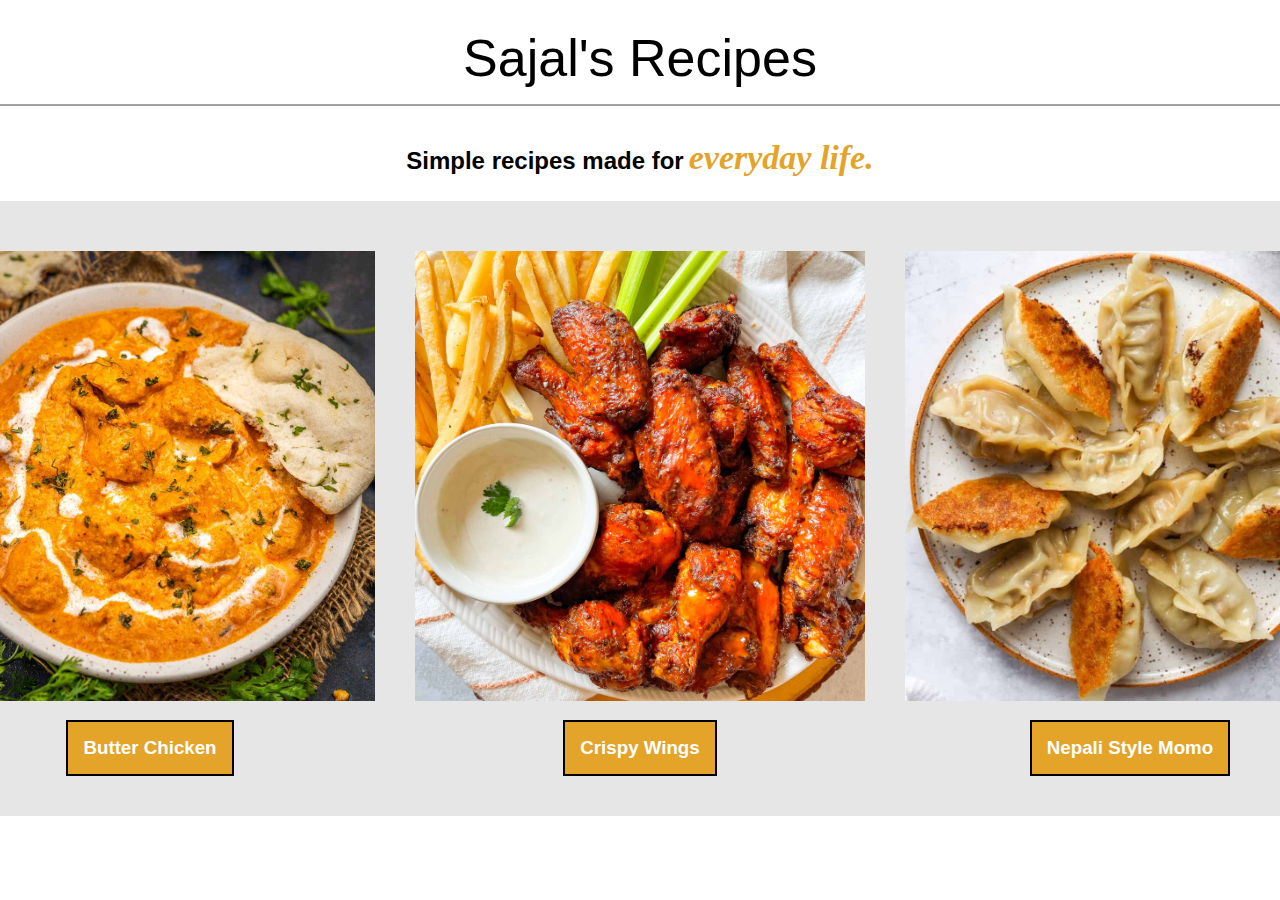
<file: index.html>
<!DOCTYPE html>
<html lang="en">
<head>
    <meta charset="UTF-8">
    <meta name="viewport" content="width=device-width, initial-scale=1.0">
    <link rel="stylesheet" href="style.css">
    <title>Recipes</title>
</head>
<body>
    <h1 class="title">Sajal's Recipes</h1>
    <div class="subheading">
        <p><strong>Simple recipes made for<span id="color"><em>everyday life.</em></span></strong></p>
    </div>
    <div class="container">
        <div>
            <img src="img/butter_chicken.jpg" alt="picture of butter chicken">
            <div class="food__container">
                <h3 class="food__name"><a href="./recipes/butter_chicken.html">Butter Chicken</a></h3>
            </div>
        </div>
        <div>
            <img src="img/crispy_wings.jpg" alt="picture of crispy wings">
            <div class="food__container">
                <h3 class="food__name"><a href="./recipes/crispy_wings.html">Crispy Wings</a></h3>
            </div>
        </div>
        <div>
            <img src="img/momo.png" alt="picture of momos">
            <div class="food__container">
                <h3 class="food__name"><a href="./recipes/nepali_momos.html">Nepali Style Momo</a></h3>
            </div>
        </div>
    </div>
</body>
</html>
</file>
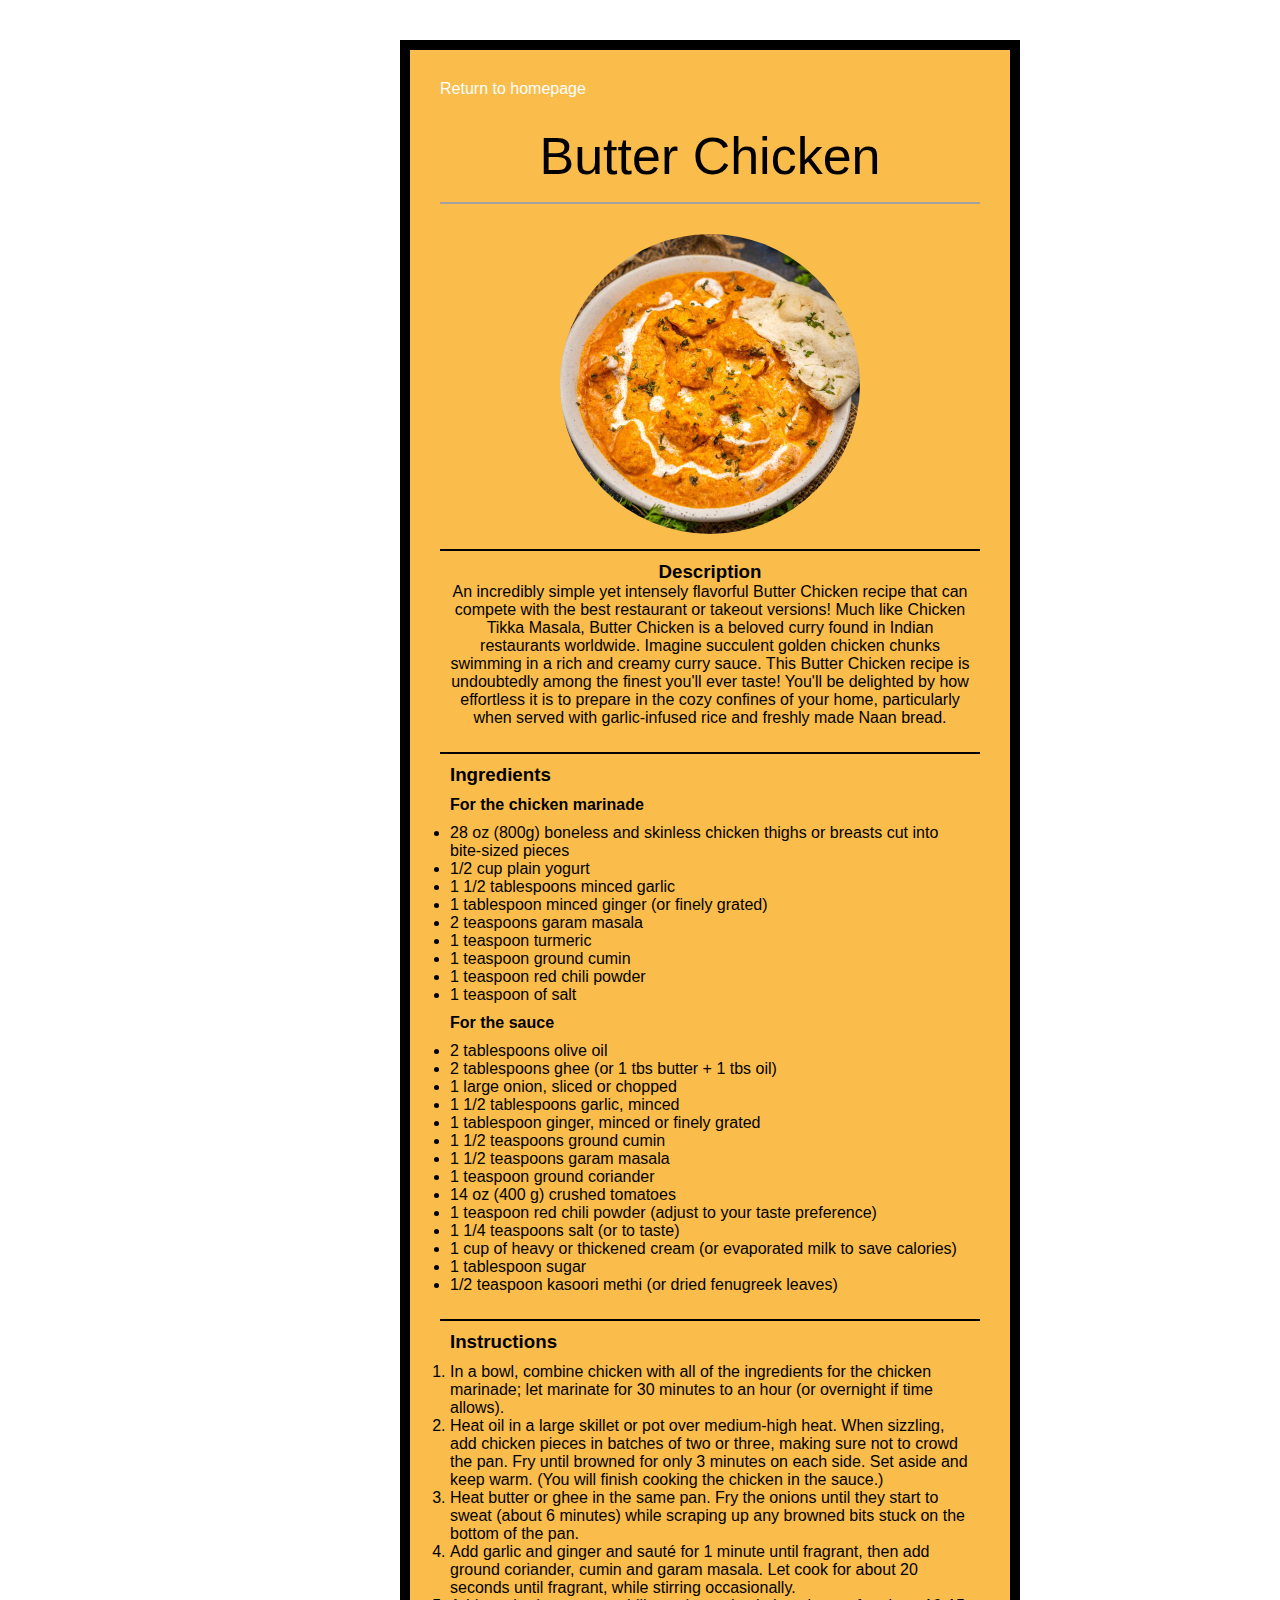
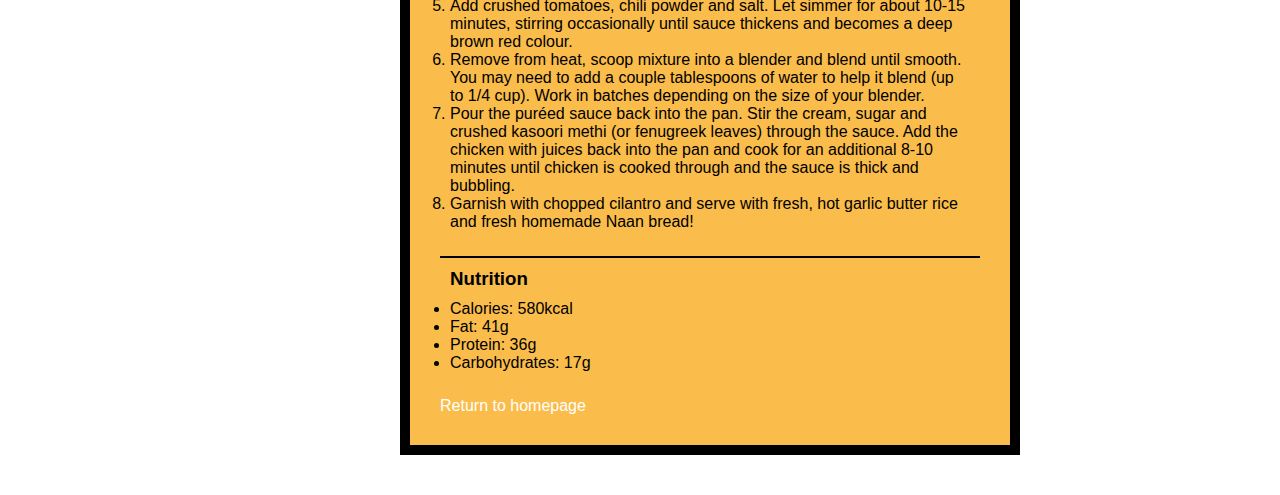
<file: recipes/butter_chicken.html>
<!DOCTYPE html>
<html lang="en">
<head>
    <meta charset="UTF-8">
    <meta name="viewport" content="width=device-width, initial-scale=1.0">
    <link rel="stylesheet" href="../style.css">
    <title>Butter Chicken</title>
</head>
<body class="recipe__container">
    <div class="background__color">
        <a style= "color: white;" href="../index.html">Return to homepage</a>
        <h1 class="title">Butter Chicken</h1>
        <img src="../img/butter_chicken.jpg" class="food__img" alt="picture of butter chicken" height="400px" width="400px">
        <div class="recipe__styling">
            <h3 class="center">Description</h3>
            <p class="center width">An incredibly simple yet intensely flavorful Butter Chicken recipe that can compete with the best restaurant or takeout versions!
            Much like Chicken Tikka Masala, Butter Chicken is a beloved curry found in Indian restaurants worldwide. Imagine succulent golden chicken chunks 
            swimming in a rich and creamy curry sauce. This Butter Chicken recipe is undoubtedly among the finest you'll ever taste! You'll be delighted by 
            how effortless it is to prepare in the cozy confines of your home, particularly when served with garlic-infused rice and freshly made Naan bread.</p>
        </div>
        <div class="recipe__styling">
        <h3 style="margin-bottom: 10px;">Ingredients</h3>
        <h4 style="margin-bottom: 10px;">For the chicken marinade</h4>
        <ul>
            <li>28 oz (800g) boneless and skinless chicken thighs or breasts cut into bite-sized pieces</li>
            <li>1/2 cup plain yogurt</li>
            <li>1 1/2 tablespoons minced garlic</li>
            <li>1 tablespoon minced ginger (or finely grated)</li>
            <li>2 teaspoons garam masala</li>
            <li>1 teaspoon turmeric</li>
            <li>1 teaspoon ground cumin</li>
            <li>1 teaspoon red chili powder</li>
            <li>1 teaspoon of salt</li>
        </ul>
        <h4 style="margin-bottom: 10px; margin-top: 10px;">For the sauce</h4>
        <ul>
            <li>2 tablespoons olive oil</li>
            <li>2 tablespoons ghee (or 1 tbs butter + 1 tbs oil)</li>
            <li>1 large onion, sliced or chopped</li>
            <li>1 1/2 tablespoons garlic, minced</li>
            <li>1 tablespoon ginger, minced or finely grated</li>
            <li>1 1/2 teaspoons ground cumin</li>
            <li>1 1/2 teaspoons garam masala</li>
            <li>1 teaspoon ground coriander</li>
            <li>14 oz (400 g) crushed tomatoes</li>
            <li>1 teaspoon red chili powder (adjust to your taste preference)</li>
            <li>1 1/4 teaspoons salt (or to taste)</li>
            <li>1 cup of heavy or thickened cream (or evaporated milk to save calories)</li>
            <li>1 tablespoon sugar</li>
            <li>1/2 teaspoon kasoori methi (or dried fenugreek leaves)</li>
        </ul>
    </div>
    <div class="recipe__styling">
        <h3 style="margin-bottom: 10px;">Instructions</h3>
        <ol>
            <li>In a bowl, combine chicken with all of the ingredients for the chicken marinade; let marinate for 30 minutes to an hour 
                (or overnight if time allows).</li>
            <li>Heat oil in a large skillet or pot over medium-high heat. When sizzling, add chicken pieces in batches of two or three, 
                making sure not to crowd the pan. Fry until browned for only 3 minutes on each side. Set aside and keep warm. 
                (You will finish cooking the chicken in the sauce.)</li>
            <li>Heat butter or ghee in the same pan. Fry the onions until they start to sweat (about 6 minutes) while scraping up any 
                browned bits stuck on the bottom of the pan. </li>
            <li>Add garlic and ginger and sauté for 1 minute until fragrant, then add ground coriander, cumin and garam masala. Let 
                cook for about 20 seconds until fragrant, while stirring occasionally.</li>
            <li>Add crushed tomatoes, chili powder and salt. Let simmer for about 10-15 minutes, stirring occasionally until sauce 
                thickens and becomes a deep brown red colour.</li>
            <li>Remove from heat, scoop mixture into a blender and blend until smooth. You may need to add a couple tablespoons of 
                water to help it blend (up to 1/4 cup). Work in batches depending on the size of your blender.</li>
            <li>Pour the puréed sauce back into the pan. Stir the cream, sugar and crushed kasoori methi (or fenugreek leaves) through 
                the sauce. Add the chicken with juices back into the pan and cook for an additional 8-10 minutes until chicken is cooked 
                through and the sauce is thick and bubbling.</li>
            <li>Garnish with chopped cilantro and serve with fresh, hot garlic butter rice and fresh homemade Naan bread!</li>
        </ol>
    </div>
    <div class="recipe__styling">
        <h3 style="margin-bottom: 10px;">Nutrition</h3>
        <ul>
            <li>Calories: 580kcal</li>
            <li>Fat: 41g</li>
            <li>Protein: 36g</li>
            <li>Carbohydrates: 17g</li>
        </ul>
    </div>
        <a style="margin-top: 10px; color: white;" href="../index.html">Return to homepage</a>
</div>
</body>
</html>
</file>
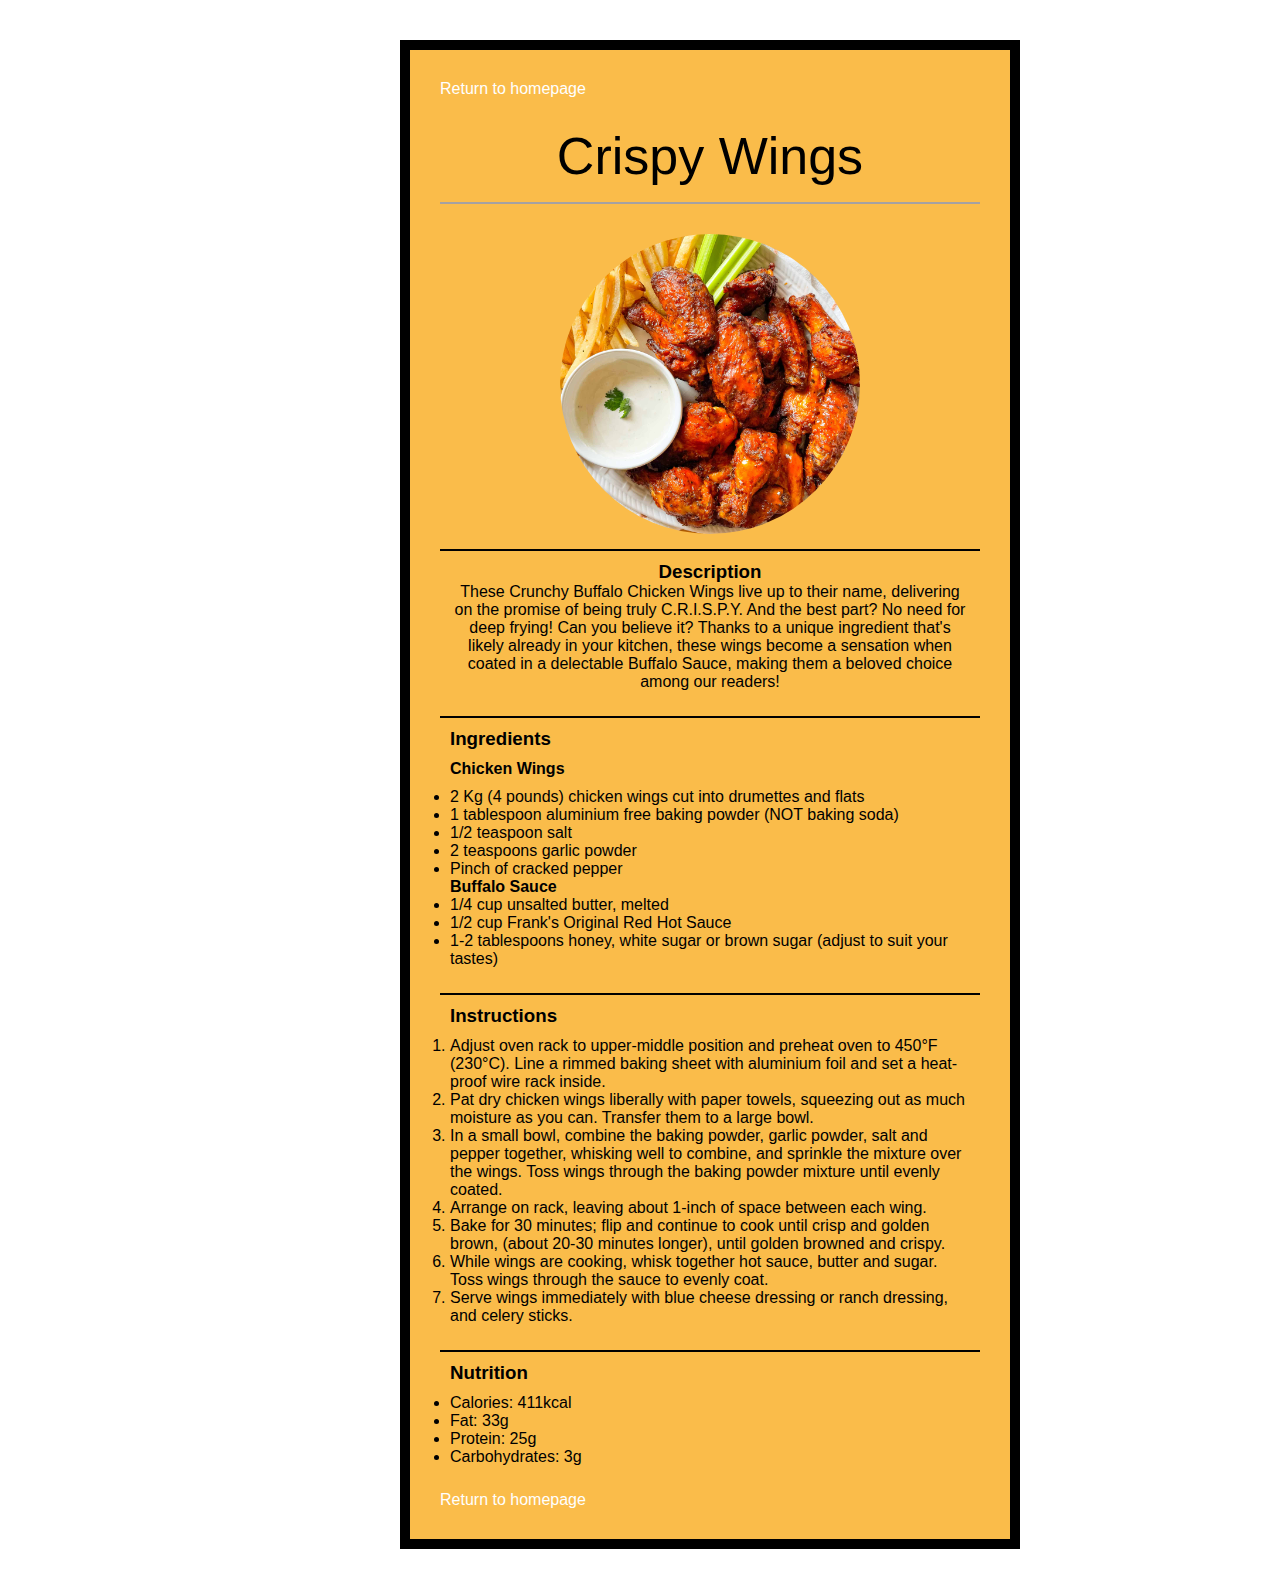
<file: recipes/crispy_wings.html>
<!DOCTYPE html>
<html lang="en">
<head>
    <meta charset="UTF-8">
    <meta name="viewport" content="width=device-width, initial-scale=1.0">
    <link rel="stylesheet" href="../style.css">
    <title>Crispy Wings</title>
</head>
<body class="recipe__container">
    <div class="background__color">
    <a style= "color: white;" href="../index.html">Return to homepage</a>
    <h1 class="title">Crispy Wings</h1>
    <img src="../img/crispy_wings.jpg" class="food__img" alt="picture of crispy wings" height="400px" width="400px">
    <div class="recipe__styling">
    <h3 class="center">Description</h3>
    <p class="center width">These Crunchy Buffalo Chicken Wings live up to their name, delivering on the promise of being truly C.R.I.S.P.Y. 
        And the best part? No need for deep frying! Can you believe it? Thanks to a unique ingredient that's likely already in your kitchen, 
        these wings become a sensation when coated in a delectable Buffalo Sauce, making them a beloved choice among our readers!</p>
    </div>
    <div class="recipe__styling">
    <h3 style="margin-bottom: 10px;">Ingredients</h3>
    <h4 style="margin-bottom: 10px;">Chicken Wings</h4>
    <ul>
        <li>2 Kg (4 pounds) chicken wings cut into drumettes and flats</li>
        <li>1 tablespoon aluminium free baking powder (NOT baking soda)</li>
        <li>1/2 teaspoon salt</li>
        <li>2 teaspoons garlic powder</li>
        <li>Pinch of cracked pepper</li>
    </ul>
    <h4>Buffalo Sauce</h4>
    <ul>
        <li>1/4 cup unsalted butter, melted</li>
        <li>1/2 cup Frank's Original Red Hot Sauce</li>
        <li>1-2 tablespoons honey, white sugar or brown sugar (adjust to suit your tastes)</li>
    </ul>
</div>
<div class="recipe__styling">
    <h3 style="margin-bottom: 10px;">Instructions</h3>
    <ol>
        <li>Adjust oven rack to upper-middle position and preheat oven to 450°F (230°C). Line a rimmed baking sheet 
            with aluminium foil and set a heat-proof wire rack inside. </li>
        <li>Pat dry chicken wings liberally with paper towels, squeezing out as much moisture as you can. Transfer them 
            to a large bowl.</li>
        <li>In a small bowl, combine the baking powder, garlic powder, salt and pepper together, whisking well to combine,
            and sprinkle the mixture over the wings. Toss wings through the baking powder mixture until evenly coated. </li>
        <li>Arrange on rack, leaving about 1-inch of space between each wing.</li>
        <li>Bake for 30 minutes; flip and continue to cook until crisp and golden brown, (about 20-30 minutes longer), 
            until golden browned and crispy.</li>
        <li>While wings are cooking, whisk together hot sauce, butter and sugar. Toss wings through the sauce to evenly coat.</li>
        <li>Serve wings immediately with blue cheese dressing or ranch dressing, and celery sticks.</li>
    </ol>
</div>
<div class="recipe__styling">
    <h3 style="margin-bottom: 10px;">Nutrition</h3>
    <ul>
        <li>Calories: 411kcal</li>
        <li>Fat: 33g</li>
        <li>Protein: 25g</li>
        <li>Carbohydrates: 3g</li>
    </ul>
</div>
    <a style="margin-top: 10px; color: white;"  href="../index.html">Return to homepage</a>
</div>
</body>
</html>
</file>
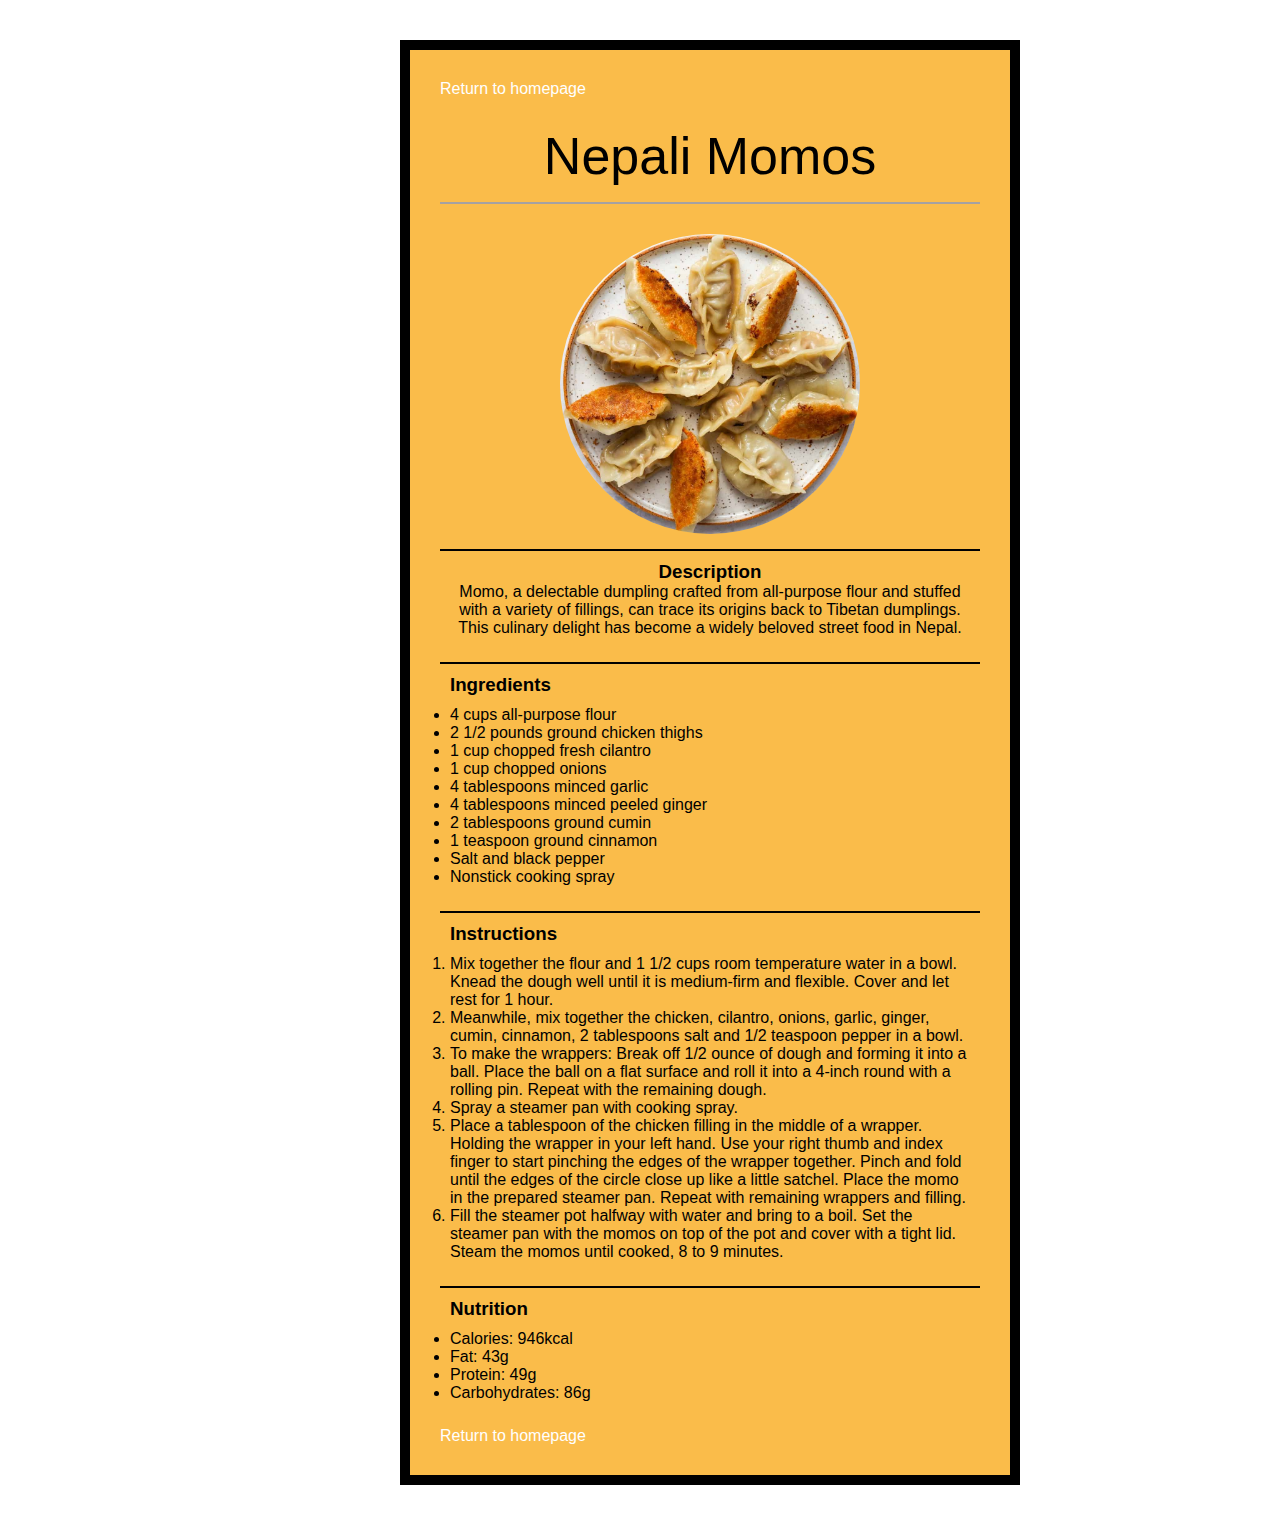
<file: recipes/nepali_momos.html>
<!DOCTYPE html>
<html lang="en">
<head>
    <meta charset="UTF-8">
    <meta name="viewport" content="width=device-width, initial-scale=1.0">
    <link rel="stylesheet" href="../style.css">
    <title>Nepali Momos</title>
</head>
<body class="recipe__container">
    <div class="background__color">
        <a style= "color: white;" href="../index.html">Return to homepage</a>
        <h1 class="title">Nepali Momos</h1>
        <img src="../img/momo.png" class="food__img" alt="picture of momos" height="400px" width="400px">
        <div class="recipe__styling">
            <h3 class="center">Description</h3>
            <p class="center width">Momo, a delectable dumpling crafted from all-purpose flour and stuffed with a variety of fillings, can trace its origins 
                back to Tibetan dumplings. This culinary delight has become a widely beloved street food in Nepal.
            </p>
        </div>
        <div class="recipe__styling">
        <h3 style="margin-bottom: 10px;">Ingredients</h3>
        <ul>
            <li>4  cups all-purpose flour </li>
            <li>2 1/2 pounds ground chicken thighs</li>
            <li>1 cup chopped fresh cilantro </li>
            <li>1 cup chopped onions </li>
            <li>4 tablespoons minced garlic </li>
            <li>4 tablespoons minced peeled ginger </li>
            <li>2 tablespoons ground cumin </li>
            <li>1 teaspoon ground cinnamon </li>
            <li>Salt and black pepper </li>
            <li>Nonstick cooking spray</li>
        </ul>
    </div>
    <div class="recipe__styling">
        <h3 style="margin-bottom: 10px;">Instructions</h3>
        <ol>
            <li> Mix together the flour and 1 1/2 cups room temperature water in a bowl. Knead the dough well until it is medium-firm and 
                flexible. Cover and let rest for 1 hour. </li>
            <li> Meanwhile, mix together the chicken, cilantro, onions, garlic, ginger, cumin, cinnamon, 2 tablespoons salt and 1/2 teaspoon 
                pepper in a bowl. </li>
            <li> To make the wrappers: Break off 1/2 ounce of dough and forming it into a ball. Place the ball on a flat surface and roll it 
                into a 4-inch round with a rolling pin. Repeat with the remaining dough. </li>
            <li> Spray a steamer pan with cooking spray. </li>
            <li> Place a tablespoon of the chicken filling in the middle of a wrapper. Holding the wrapper in your left hand. Use your right 
                thumb and index finger to start pinching the edges of the wrapper together. Pinch and fold until the edges of the circle close 
                up like a little satchel. Place the momo in the prepared steamer pan. Repeat with remaining wrappers and filling. </li>
            <li> Fill the steamer pot halfway with water and bring to a boil. Set the steamer pan with the momos on top of the pot and cover with 
                a tight lid. Steam the momos until cooked, 8 to 9 minutes. </li>
        </ol>
    </div>
    <div class="recipe__styling">
        <h3 style="margin-bottom: 10px;">Nutrition</h3>
        <ul>
            <li>Calories: 946kcal</li>
            <li>Fat: 43g</li>
            <li>Protein: 49g</li>
            <li>Carbohydrates: 86g</li>
        </ul>
    </div>
        <a style="margin-top: 10px; color: white;" href="../index.html">Return to homepage</a>
    </div>
</body>
</html>
</file>
<file: style.css>
/**

General Styling

**/

* {
    margin: 0;
    padding: 0;
    font-family:'Gill Sans', 'Gill Sans MT', Calibri, 'Trebuchet MS', sans-serif;
}

img {
    width: 450px;
    height: 450px;
}

span {
    font-size: 34px;
}

em {
    font-family: cursive;
    margin-left: 5px;
}

a {
    box-shadow: inset 0 0 0 0 white;
    color: white;
    transition: color .3s ease-in-out, box-shadow .3s ease-in-out;
    text-decoration: none;
}
a:hover {
    box-shadow: inset 250px 0 0 0 black;
    color: white;
}

div {
    justify-content: center;
}

.title {
    text-align: center;
    border-bottom: 2px solid rgb(165, 161, 161);
    padding: 28px 16px 16px 16px;
    font-size: 52px;
    font-weight: lighter;
}

/**

Landing page

**/

.subheading {
    padding-top: 32px;
    padding-bottom: 24px;
    text-align: center;
    font-size: 24px;
}

#color {
    color: rgb(228, 163, 41);
}

.container {
    display: flex;
    background-color: rgba(220, 220, 220, 0.702);
    padding: 50px 15px 40px 15px;
    gap: 40px;
}

.food__container {
    display: flex;
    justify-items: center;
    padding-top: 15px;
}

.food__name {
    text-align: center;
    color: white;
    background-color: rgb(228, 163, 41);
    padding: 15px;
    border: 2px solid black;
}

/**

Recipe Pages

**/

.food__img {
    display: flex;
    margin-right: auto;
    margin-left: auto;
    border-radius: 50%;
    margin-top: 30px;
    width: 300px;
    height: 300px;
}

.center {
    text-align: center;
}

.recipe__container {
    display: flex;
    flex-direction: column;
    justify-content: center;
    align-content: center;
    width: 600px;
    margin-left: 400px;
    margin-top: 40px;
    margin-bottom: 40px;
    border: 10px solid black;

}

.recipe__styling {
    margin-top: 15px;
    margin-bottom: 15px;
    border-top: 2px solid rgb(0, 0, 0);
    padding: 10px;
}

.background__color {
    background-color: rgb(250, 188, 74);
    padding: 30px;
    color: black;
}
</file>
